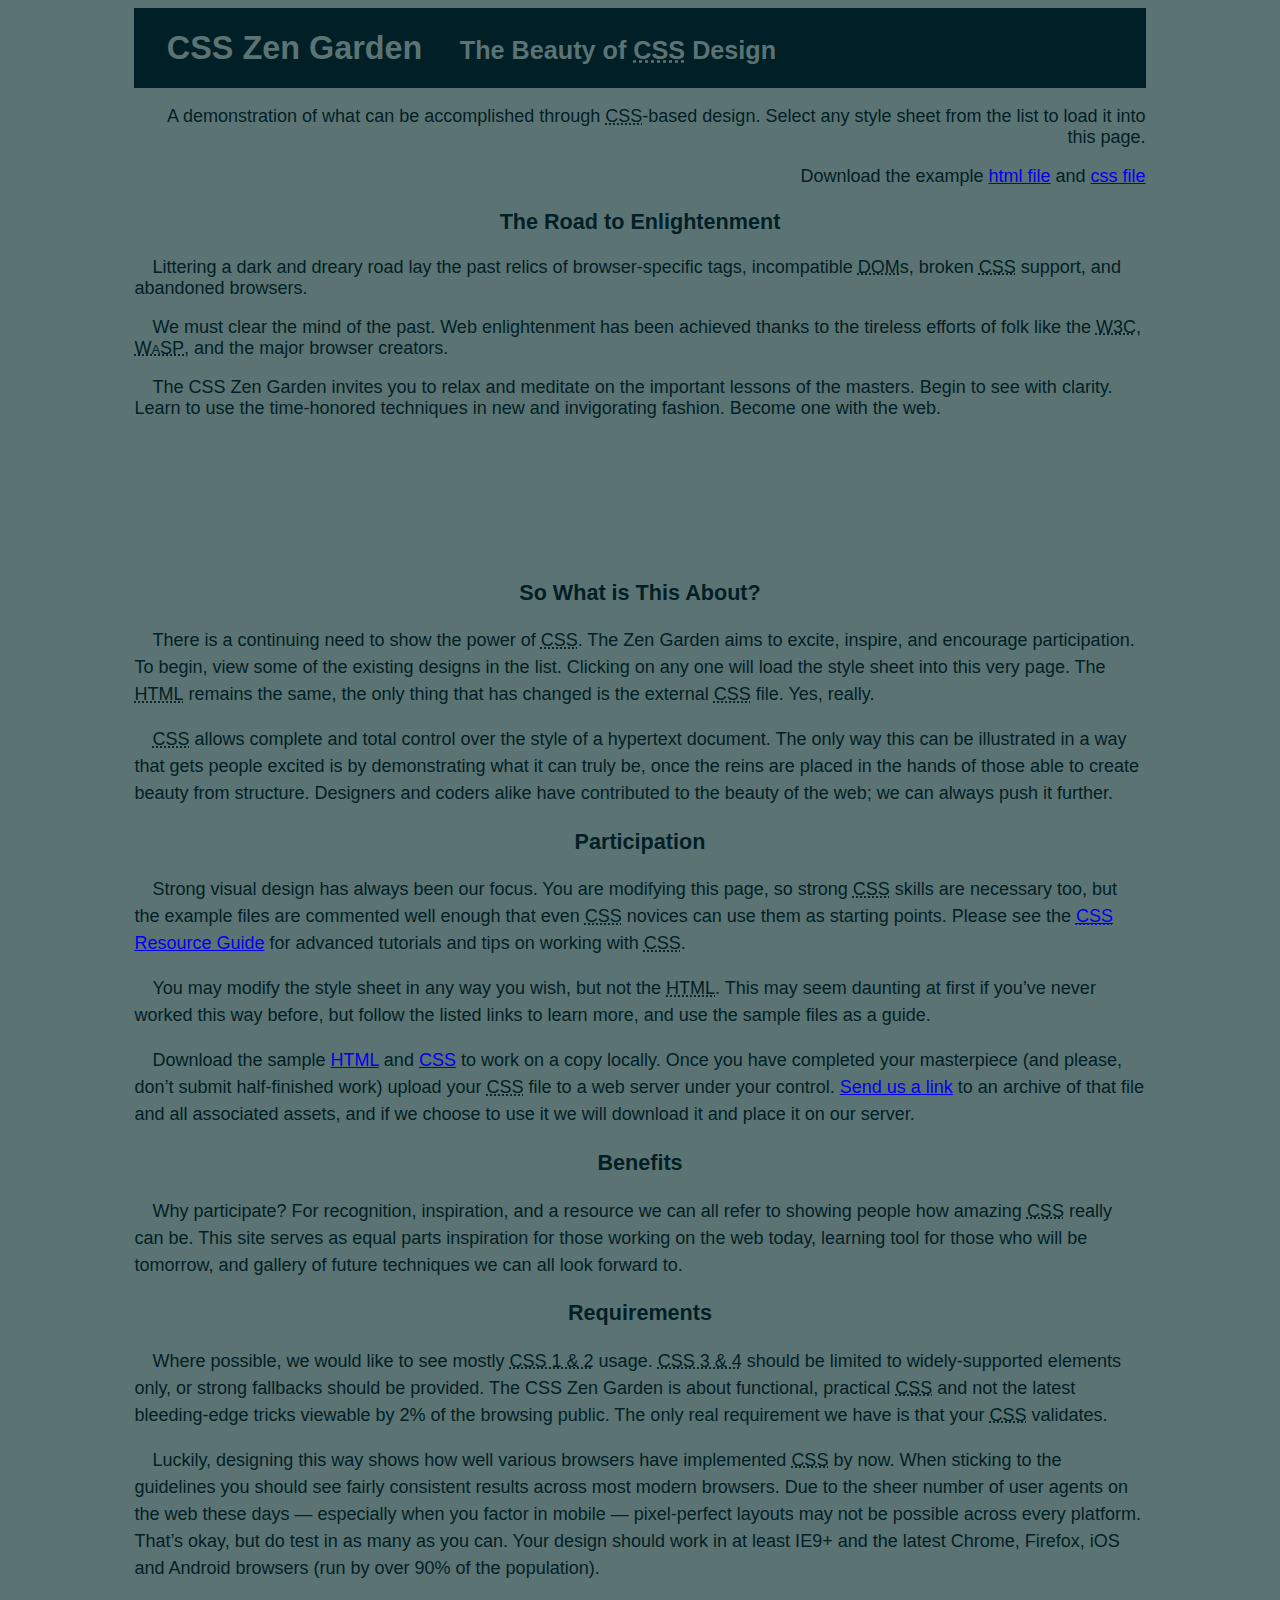
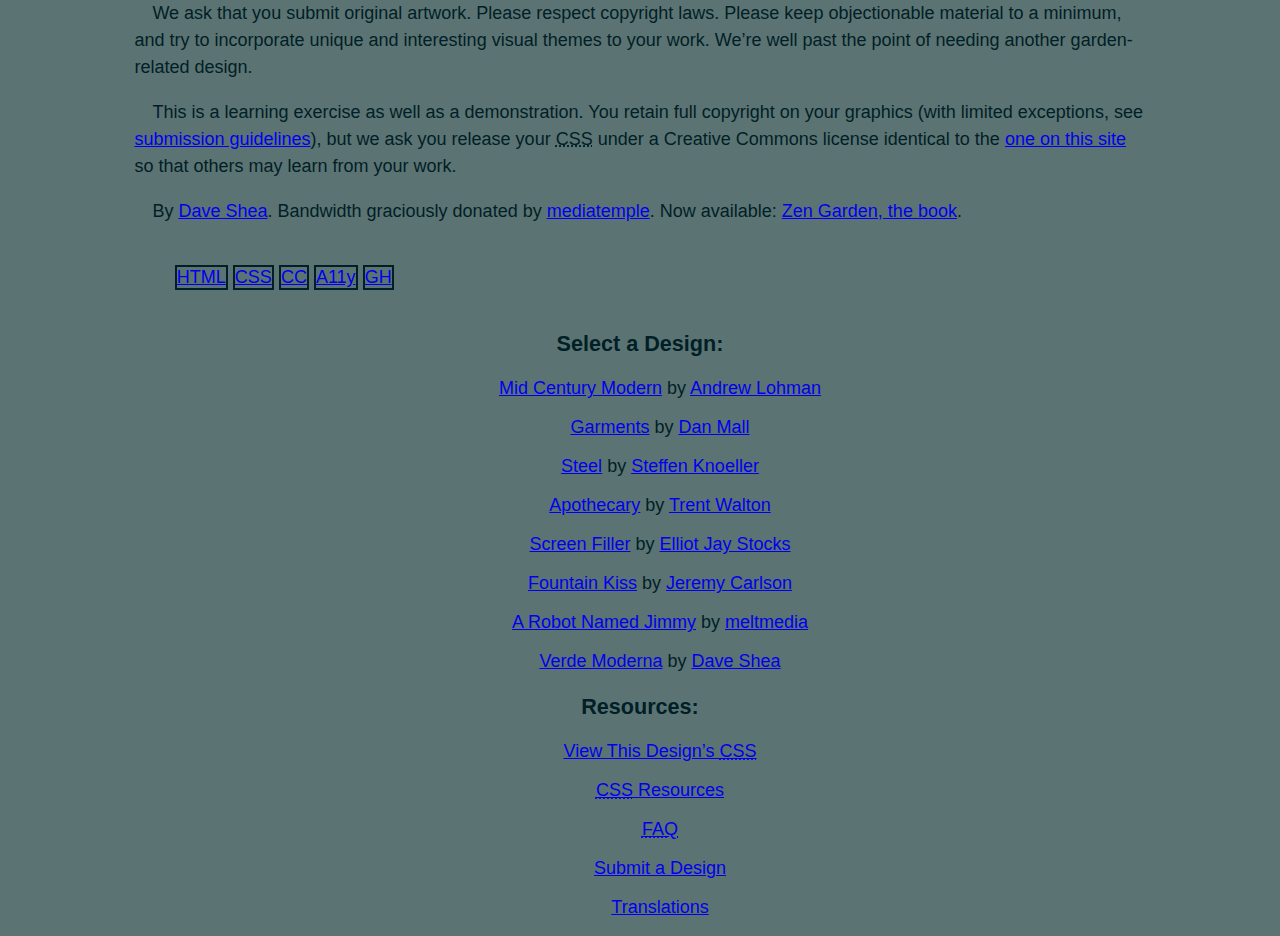
<file: CSS Box model/index.html>
<!DOCTYPE html>
<html lang="en">
<head>
	<meta charset="utf-8">
	<title>CSS Zen Garden: The Beauty of CSS Design</title>

	<link href="style.css" rel="stylesheet" />
</head>

<!--



	View source is a feature, not a bug. Thanks for your curiosity and
	interest in participating!

	Here are the submission guidelines for the new and improved csszengarden.com:

	- CSS3? Of course! Prefix for ALL browsers where necessary.
	- go responsive; test your layout at multiple screen sizes.
	- your browser testing baseline: IE9+, recent Chrome/Firefox/Safari, and iOS/Android
	- Graceful degradation is acceptable, and in fact highly encouraged.
	- use classes for styling. Don't use ids.
	- web fonts are cool, just make sure you have a license to share the files. Hosted
	  services that are applied via the CSS file (ie. Google Fonts) will work fine, but
	  most that require custom HTML won't. TypeKit is supported, see the readme on this
	  page for usage instructions: https://github.com/mezzoblue/csszengarden.com/

	And a few tips on building your CSS file:

	- use :first-child, :last-child and :nth-child to get at non-classed elements
	- use ::before and ::after to create pseudo-elements for extra styling
	- use multiple background images to apply as many as you need to any element
	- use the Kellum Method for image replacement, if still needed. http://goo.gl/GXxdI
	- don't rely on the extra divs at the bottom. Use ::before and ::after instead.

		
-->

<body id="css-zen-garden">
<div class="page-wrapper">

	<section class="intro" id="zen-intro">
		<header role="banner">
			<h1>CSS Zen Garden</h1>
			<h2>The Beauty of <abbr title="Cascading Style Sheets">CSS</abbr> Design</h2>
		</header>

		<div class="summary" id="zen-summary" role="article">
			<p>A demonstration of what can be accomplished through <abbr title="Cascading Style Sheets">CSS</abbr>-based design. Select any style sheet from the list to load it into this page.</p>
			<p>Download the example <a href="/examples/index" title="This page's source HTML code, not to be modified.">html file</a> and <a href="/examples/style.css" title="This page's sample CSS, the file you may modify.">css file</a></p>
		</div>

		<div class="preamble" id="zen-preamble" role="article">
			<h3>The Road to Enlightenment</h3>
			<p>Littering a dark and dreary road lay the past relics of browser-specific tags, incompatible <abbr title="Document Object Model">DOM</abbr>s, broken <abbr title="Cascading Style Sheets">CSS</abbr> support, and abandoned browsers.</p>
			<p>We must clear the mind of the past. Web enlightenment has been achieved thanks to the tireless efforts of folk like the <abbr title="World Wide Web Consortium">W3C</abbr>, <abbr title="Web Standards Project">WaSP</abbr>, and the major browser creators.</p>
			<p>The CSS Zen Garden invites you to relax and meditate on the important lessons of the masters. Begin to see with clarity. Learn to use the time-honored techniques in new and invigorating fashion. Become one with the web.</p>
		</div>
	</section>

	<div class="main supporting" id="zen-supporting" role="main">
		<div class="explanation" id="zen-explanation" role="article">
			<h3>So What is This About?</h3>
			<p>There is a continuing need to show the power of <abbr title="Cascading Style Sheets">CSS</abbr>. The Zen Garden aims to excite, inspire, and encourage participation. To begin, view some of the existing designs in the list. Clicking on any one will load the style sheet into this very page. The <abbr title="HyperText Markup Language">HTML</abbr> remains the same, the only thing that has changed is the external <abbr title="Cascading Style Sheets">CSS</abbr> file. Yes, really.</p>
			<p><abbr title="Cascading Style Sheets">CSS</abbr> allows complete and total control over the style of a hypertext document. The only way this can be illustrated in a way that gets people excited is by demonstrating what it can truly be, once the reins are placed in the hands of those able to create beauty from structure. Designers and coders alike have contributed to the beauty of the web; we can always push it further.</p>
		</div>

		<div class="participation" id="zen-participation" role="article">
			<h3>Participation</h3>
			<p>Strong visual design has always been our focus. You are modifying this page, so strong <abbr title="Cascading Style Sheets">CSS</abbr> skills are necessary too, but the example files are commented well enough that even <abbr title="Cascading Style Sheets">CSS</abbr> novices can use them as starting points. Please see the <a href="/pages/resources/" title="A listing of CSS-related resources"><abbr title="Cascading Style Sheets">CSS</abbr> Resource Guide</a> for advanced tutorials and tips on working with <abbr title="Cascading Style Sheets">CSS</abbr>.</p>
			<p>You may modify the style sheet in any way you wish, but not the <abbr title="HyperText Markup Language">HTML</abbr>. This may seem daunting at first if you&#8217;ve never worked this way before, but follow the listed links to learn more, and use the sample files as a guide.</p>
			<p>Download the sample <a href="/examples/index" title="This page's source HTML code, not to be modified.">HTML</a> and <a href="/examples/style.css" title="This page's sample CSS, the file you may modify.">CSS</a> to work on a copy locally. Once you have completed your masterpiece (and please, don&#8217;t submit half-finished work) upload your <abbr title="Cascading Style Sheets">CSS</abbr> file to a web server under your control. <a href="/pages/submit/" title="Use the contact form to send us your CSS file">Send us a link</a> to an archive of that file and all associated assets, and if we choose to use it we will download it and place it on our server.</p>
		</div>

		<div class="benefits" id="zen-benefits" role="article">
			<h3>Benefits</h3>
			<p>Why participate? For recognition, inspiration, and a resource we can all refer to showing people how amazing <abbr title="Cascading Style Sheets">CSS</abbr> really can be. This site serves as equal parts inspiration for those working on the web today, learning tool for those who will be tomorrow, and gallery of future techniques we can all look forward to.</p>
		</div>

		<div class="requirements" id="zen-requirements" role="article">
			<h3>Requirements</h3>
			<p>Where possible, we would like to see mostly <abbr title="Cascading Style Sheets, levels 1 and 2">CSS 1 &amp; 2</abbr> usage. <abbr title="Cascading Style Sheets, levels 3 and 4">CSS 3 &amp; 4</abbr> should be limited to widely-supported elements only, or strong fallbacks should be provided. The CSS Zen Garden is about functional, practical <abbr title="Cascading Style Sheets">CSS</abbr> and not the latest bleeding-edge tricks viewable by 2% of the browsing public. The only real requirement we have is that your <abbr title="Cascading Style Sheets">CSS</abbr> validates.</p>
			<p>Luckily, designing this way shows how well various browsers have implemented <abbr title="Cascading Style Sheets">CSS</abbr> by now. When sticking to the guidelines you should see fairly consistent results across most modern browsers. Due to the sheer number of user agents on the web these days &#8212; especially when you factor in mobile &#8212; pixel-perfect layouts may not be possible across every platform. That&#8217;s okay, but do test in as many as you can. Your design should work in at least IE9+ and the latest Chrome, Firefox, iOS and Android browsers (run by over 90% of the population).</p>
			<p>We ask that you submit original artwork. Please respect copyright laws. Please keep objectionable material to a minimum, and try to incorporate unique and interesting visual themes to your work. We&#8217;re well past the point of needing another garden-related design.</p>
			<p>This is a learning exercise as well as a demonstration. You retain full copyright on your graphics (with limited exceptions, see <a href="/pages/submit/guidelines/">submission guidelines</a>), but we ask you release your <abbr title="Cascading Style Sheets">CSS</abbr> under a Creative Commons license identical to the <a href="http://creativecommons.org/licenses/by-nc-sa/3.0/" title="View the Zen Garden's license information.">one on this site</a> so that others may learn from your work.</p>
			<p role="contentinfo">By <a href="http://www.mezzoblue.com/">Dave Shea</a>. Bandwidth graciously donated by <a href="http://www.mediatemple.net/">mediatemple</a>. Now available: <a href="http://www.amazon.com/exec/obidos/ASIN/0321303474/mezzoblue-20/">Zen Garden, the book</a>.</p>
		</div>

		<footer>
			<a href="http://validator.w3.org/check/referer" title="Check the validity of this site&#8217;s HTML" class="zen-validate-html">HTML</a>
			<a href="http://jigsaw.w3.org/css-validator/check/referer" title="Check the validity of this site&#8217;s CSS" class="zen-validate-css">CSS</a>
			<a href="http://creativecommons.org/licenses/by-nc-sa/3.0/" title="View the Creative Commons license of this site: Attribution-NonCommercial-ShareAlike." class="zen-license">CC</a>
			<a href="http://mezzoblue.com/zengarden/faq/#aaa" title="Read about the accessibility of this site" class="zen-accessibility">A11y</a>
			<a href="https://github.com/mezzoblue/csszengarden.com" title="Fork this site on Github" class="zen-github">GH</a>
		</footer>

	</div>


	<aside class="sidebar" role="complementary">
		<div class="wrapper">

			<div class="design-selection" id="design-selection">
				<h3 class="select">Select a Design:</h3>
				<nav role="navigation">
					<ul>
					<li>
						<a href="/221/" class="design-name">Mid Century Modern</a> by						<a href="http://andrewlohman.com/" class="designer-name">Andrew Lohman</a>
					</li>					<li>
						<a href="/220/" class="design-name">Garments</a> by						<a href="http://danielmall.com/" class="designer-name">Dan Mall</a>
					</li>					<li>
						<a href="/219/" class="design-name">Steel</a> by						<a href="http://steffen-knoeller.de" class="designer-name">Steffen Knoeller</a>
					</li>					<li>
						<a href="/218/" class="design-name">Apothecary</a> by						<a href="http://trentwalton.com" class="designer-name">Trent Walton</a>
					</li>					<li>
						<a href="/217/" class="design-name">Screen Filler</a> by						<a href="http://elliotjaystocks.com/" class="designer-name">Elliot Jay Stocks</a>
					</li>					<li>
						<a href="/216/" class="design-name">Fountain Kiss</a> by						<a href="http://jeremycarlson.com" class="designer-name">Jeremy Carlson</a>
					</li>					<li>
						<a href="/215/" class="design-name">A Robot Named Jimmy</a> by						<a href="http://meltmedia.com/" class="designer-name">meltmedia</a>
					</li>					<li>
						<a href="/214/" class="design-name">Verde Moderna</a> by						<a href="http://www.mezzoblue.com/" class="designer-name">Dave Shea</a>
					</li>					</ul>
				</nav>
			</div>

			<div class="design-archives" id="design-archives">
				<h3 class="archives">Archives:</h3>
				<nav role="navigation">
					<ul>
						<li class="next">
							<a href="/214/page1">
								Next Designs <span class="indicator">&rsaquo;</span>
							</a>
						</li>
						<li class="viewall">
							<a href="/pages/alldesigns/" title="View every submission to the Zen Garden.">
								View All Designs							</a>
						</li>
					</ul>
				</nav>
			</div>

			<div class="zen-resources" id="zen-resources">
				<h3 class="resources">Resources:</h3>
				<ul>
					<li class="view-css">
						<a href="style.css" title="View the source CSS file of the currently-viewed design.">
							View This Design&#8217;s <abbr title="Cascading Style Sheets">CSS</abbr>						</a>
					</li>
					<li class="css-resources">
						<a href="/pages/resources/" title="Links to great sites with information on using CSS.">
							<abbr title="Cascading Style Sheets">CSS</abbr> Resources						</a>
					</li>
					<li class="zen-faq">
						<a href="/pages/faq/" title="A list of Frequently Asked Questions about the Zen Garden.">
							<abbr title="Frequently Asked Questions">FAQ</abbr>						</a>
					</li>
					<li class="zen-submit">
						<a href="/pages/submit/" title="Send in your own CSS file.">
							Submit a Design						</a>
					</li>
					<li class="zen-translations">
						<a href="/pages/translations/" title="View translated versions of this page.">
							Translations						</a>
					</li>
				</ul>
			</div>
		</div>
	</aside>


</div>

<!--

	These superfluous divs/spans were originally provided as catch-alls to add extra imagery.
	These days we have full ::before and ::after support, favour using those instead.
	These only remain for historical design compatibility. They might go away one day.
		
-->
<div class="extra1" role="presentation"></div><div class="extra2" role="presentation"></div><div class="extra3" role="presentation"></div>
<div class="extra4" role="presentation"></div><div class="extra5" role="presentation"></div><div class="extra6" role="presentation"></div>

</body>
</html>
</file>
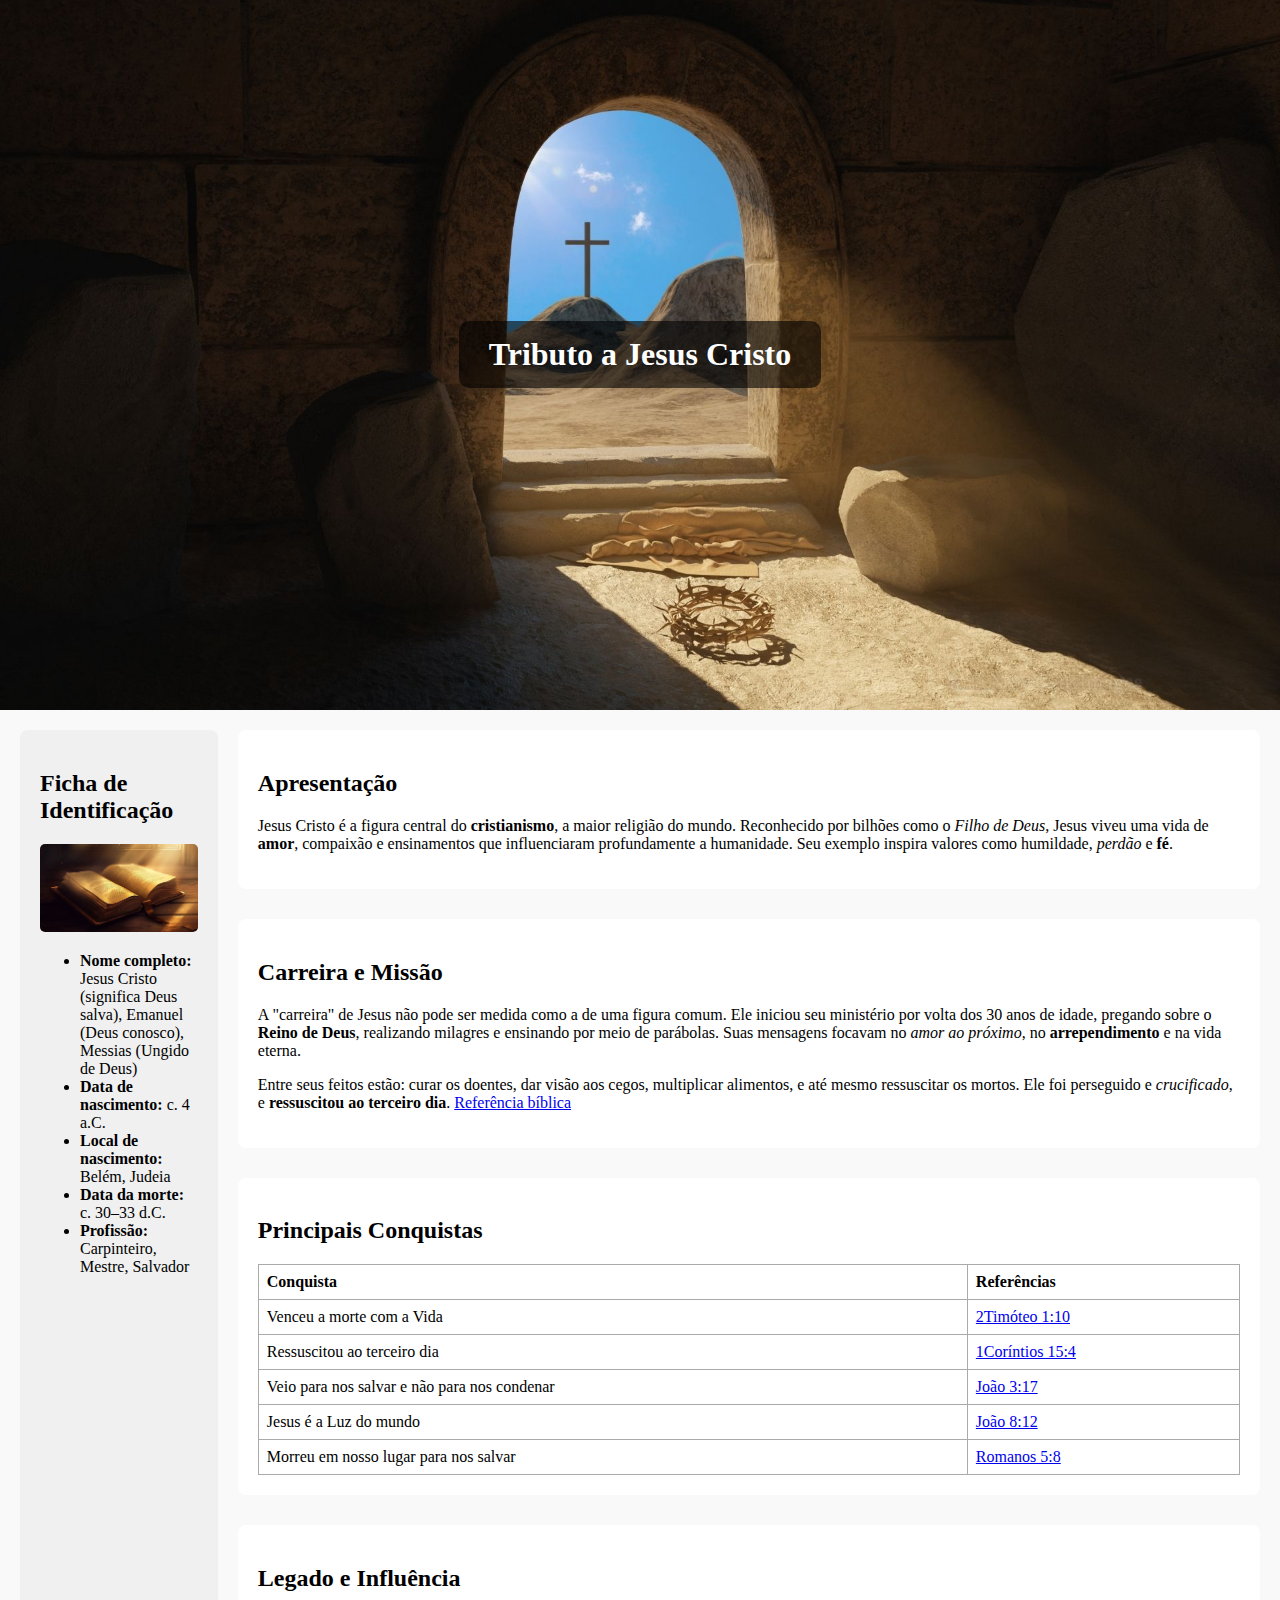
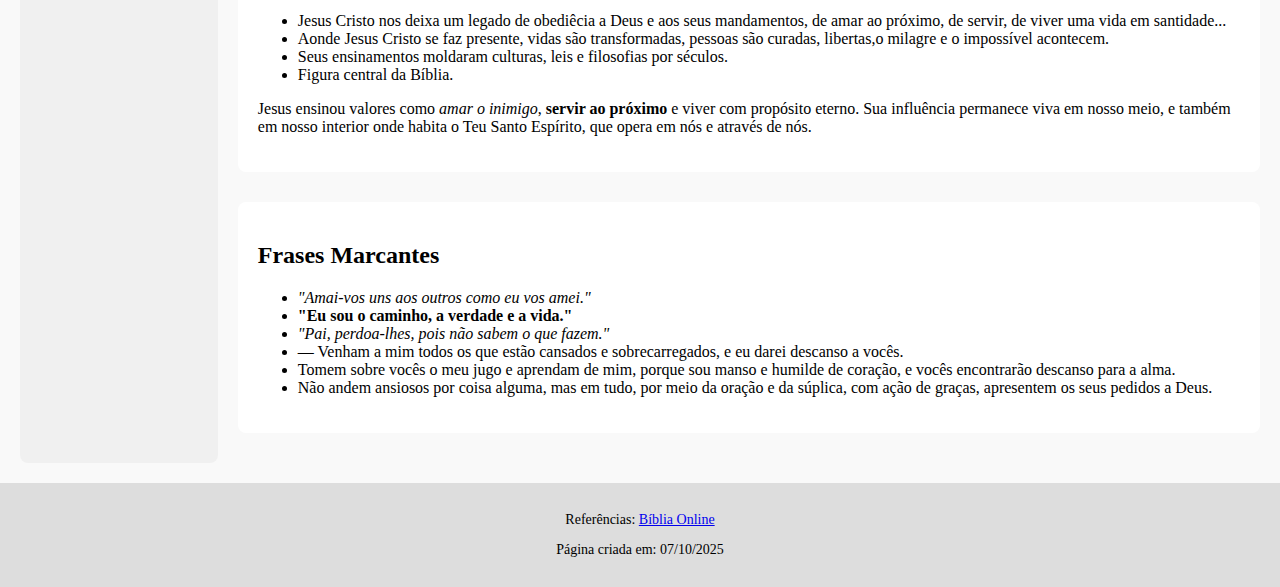
<file: tributo.html/index.html>
<!DOCTYPE html>
<html lang="pt-BR">
<head>
    <meta charset="UTF-8">
    <title>Tributo a Jesus Cristo <a href="imgs/437A-ressurreição-de-Jesus..jpg" target="_blank"> </a></title>  
    <style>

        body {
            font-family: Georgia, serif;
            margin: 0;
            background-color: #f9f9f9;
        }
        
         header {
            background-image: url('imgs/437A-ressurreição-de-Jesus..jpg');
            background-size: cover;
            background-position: center;
            color: white;
            padding: 300px 20px;
            text-align: center;
        }

        header h1 {
            background-color: rgba(0, 0, 0, 0.6);
            display: inline-block;
            padding: 15px 30px;
            border-radius: 10px;
        }
        main {
            display: flex;
            flex-direction: row;
            padding: 20px;
        }
        aside {
            width: 25%;
            background-color: #f0f0f0;
            padding: 20px;
            margin-right: 20px;
            border-radius: 8px;
        }
        section {
            background-color: white;
            padding: 20px;
            border-radius: 8px;
            margin-bottom: 30px;
        }
        footer {
            background-color: #ddd;
            text-align: center;
            padding: 15px;
            font-size: 14px;
        }
        table {
            width: 100%;
            border-collapse: collapse;
        }
        th, td {
            border: 1px solid #aaa;
            padding: 8px;
            text-align: left;
        }
        img {
            max-width: 100%;
            border-radius: 5px;
        }
    </style>
</head>
<body>

<header>
    <h1>Tributo a Jesus Cristo</h1>
</header>

<main>
    <aside>
        <h2>Ficha de Identificação</h2>
        <img src="imgs/pngtree-bible-gif-hd-wallpaper-image_2683159.jpg" alt="Jesus Cristo">
        <ul>
            <li><strong>Nome completo:</strong> Jesus Cristo (significa Deus salva), Emanuel (Deus conosco), Messias (Ungido de Deus) </li>
            <li><strong>Data de nascimento:</strong> c. 4 a.C.</li>
            <li><strong>Local de nascimento:</strong> Belém, Judeia</li>
            <li><strong>Data da morte:</strong> c. 30–33 d.C.</li>
            <li><strong>Profissão:</strong> Carpinteiro, Mestre, Salvador</li>
        </ul>
    </aside>

    <div>
        <section>
            <h2>Apresentação</h2>
            <p>
                Jesus Cristo é a figura central do <strong>cristianismo</strong>, a maior religião do mundo. Reconhecido por bilhões como o <em>Filho de Deus</em>,
                Jesus viveu uma vida de <strong>amor</strong>, compaixão e ensinamentos que influenciaram profundamente a humanidade.
                Seu exemplo inspira valores como humildade, <em>perdão</em> e <strong>fé</strong>.
            </p>
        </section>

        <section>
            <h2>Carreira e Missão</h2>
            <p>
                A "carreira" de Jesus não pode ser medida como a de uma figura comum. Ele iniciou seu ministério por volta dos 30 anos de idade,
                pregando sobre o <strong>Reino de Deus</strong>, realizando milagres e ensinando por meio de parábolas.
                Suas mensagens focavam no <em>amor ao próximo</em>, no <strong>arrependimento</strong> e na vida eterna.
            </p>
            <p>
                Entre seus feitos estão: curar os doentes, dar visão aos cegos, multiplicar alimentos, e até mesmo ressuscitar os mortos.
                Ele foi perseguido e <em>crucificado</em>, e <strong>ressuscitou ao terceiro dia</strong>. <a href="https://www.bible.com/pt/bible/129/1CO.15.4.NVI" target="_blank">Referência bíblica</a> 
            </p>
        </section>

        <section>
            <h2>Principais Conquistas</h2>
            <table>
                <tr>
                    <th>Conquista</th>
                    <th>Referências</th>
                </tr>
                <tr>
                    <td>Venceu a morte com a Vida</td>
                    <td> <a href="https://www.bible.com/pt/search/bible?query=venceu%20a%20morte%20com%20a%20vida" target="_blank">2Timóteo 1:10</a> </td>
                </tr>
                <tr>
                    <td>Ressuscitou ao terceiro dia</td>
                    <td> <a href="https://www.bible.com/pt/search/bible?query=ressucitou%20ao%20terceiro%20dia" target="_blank"> 1Coríntios 15:4</a> </td>
                </tr>
                <tr>
                    <td>Veio para nos salvar e não para nos condenar</td>
                    <td> <a href="https://www.bible.com/pt/bible/129/jhn.3.17" target="_blank">João 3:17</a> </td>
                </tr>
                <tr>
                    <td>Jesus é a Luz do mundo</td>
                    <td> <a href="https://www.bible.com/pt/bible/129/jhn.8.12" target="_blank">João 8:12</a> </td>
                </tr>
                <tr>
                    <td>Morreu em nosso lugar para nos salvar</td>
                    <td> <a href="https://www.bible.com/pt/bible/129/rom.5.8" target="_blank">Romanos 5:8</a> </td>
                </tr>
            </table>
        </section>

        <section>
            <h2>Legado e Influência</h2>
            <ul>
                <li>Jesus Cristo nos deixa um legado de obediêcia a Deus e aos seus mandamentos, de amar ao próximo, de servir, de viver uma vida em santidade... </li>
                <li>Aonde Jesus Cristo se faz presente, vidas são transformadas, pessoas são curadas, libertas,o milagre e o impossível acontecem.</li>
                <li>Seus ensinamentos moldaram culturas, leis e filosofias por séculos.</li>
                <li>Figura central da Bíblia.</li>
            </ul>
            <p>
                Jesus ensinou valores como <em>amar o inimigo</em>, <strong>servir ao próximo</strong> e viver com propósito eterno.
                Sua influência permanece viva em nosso meio, e também em nosso interior onde habita o Teu Santo Espírito, que opera em nós e através de nós.
            </p>
        </section>

        <section>
            <h2>Frases Marcantes</h2>
            <ul>
                <li><em>"Amai-vos uns aos outros como eu vos amei."</em></li>
                <li><strong>"Eu sou o caminho, a verdade e a vida."</strong></li>
                <li><em>"Pai, perdoa-lhes, pois não sabem o que fazem."</em></li>
                <li>― Venham a mim todos os que estão cansados e sobrecarregados, e eu darei descanso a vocês.</li>
                <li>Tomem sobre vocês o meu jugo e aprendam de mim, porque sou manso e humilde de coração, e vocês encontrarão descanso para a alma.</li>
                <li>Não andem ansiosos por coisa alguma, mas em tudo, por meio da oração e da súplica, com ação de graças, apresentem os seus pedidos a Deus.</li>
            </ul>
        </section>
    </div>
</main>

<footer>
    <p>Referências:
        <a href="https://www.bibliaonline.com.br" target="_blank">Bíblia Online</a>
    </p>
    <p>Página criada em: 07/10/2025</p>
</footer>

</body>
</html>
</file>
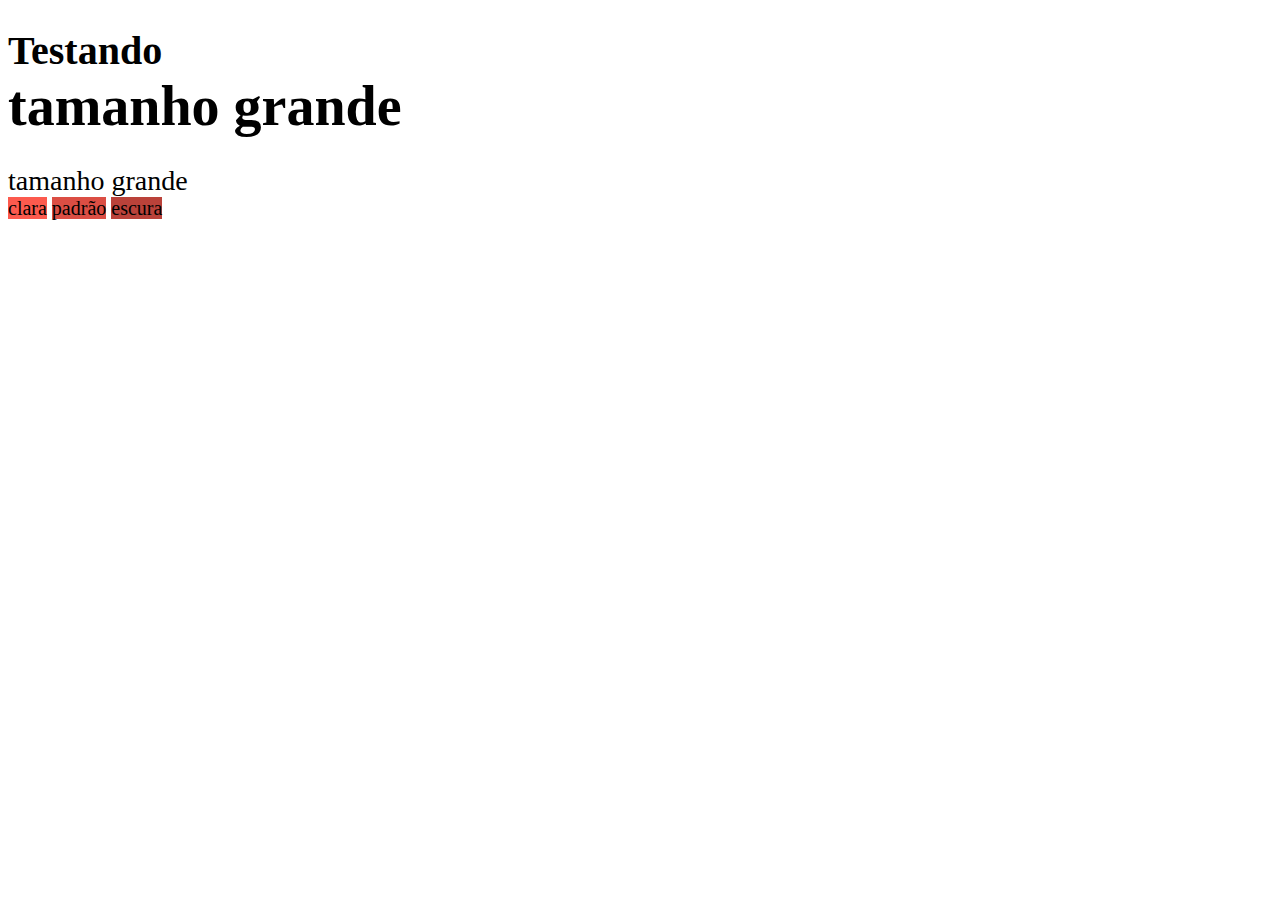
<file: CSS/seletores css.html/unidades de medida.html/index.html>
<!DOCTYPE html>
<html>
    <head>
        <title>Exercícios Unidades de Medida</title>
        <link href="style.css" rel="stylesheet" />
        <body>
          <h1>
            Testando
            <div class="principal">tamanho grande</div>
        </h1>
        
        <div class="secundario">tamanho grande</div>

        <div>
            <span class="cor-clara">clara</span>
            <span class="cor">padrão</span>
            <span class="cor-escura">escura</span>
        </div>
        </body>
    </head>
</html>
</file>
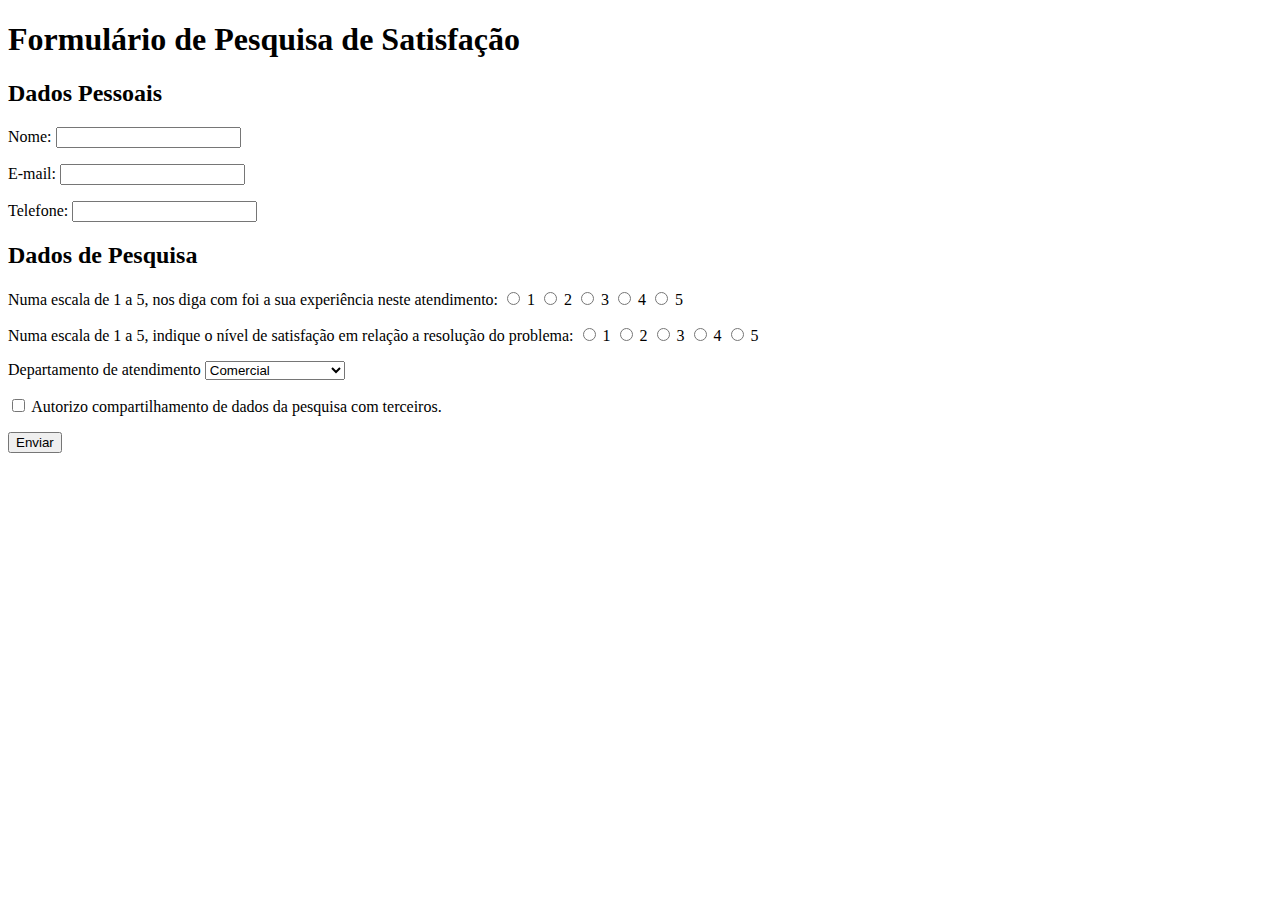
<file: formulario.html/formulario.html>
<!DOCTYPE html>
<html>
    <head>
        <title>Formulário de Pesquisa</title>
    </head>
    <body>
        <h1>Formulário de Pesquisa de Satisfação</h1>
        <form method="post" action="processar-pesquisa.html">
            <section> 
                <h2>Dados Pessoais</h2>
                <p>
                    <label for="nome">Nome: </label>
                    <input type="text" id="nome"/>
                </p>
                <p>
                    <label for="email">E-mail: </label>
                    <input type="e-mail" id="email"/>
                </p>
                <p>
                    <label for="telefone">Telefone: </label>
                    <input type="tel" id="telefone"/>
                </p>
            </section>
            <section>
                <h2>Dados de Pesquisa</h2>
                <p>
                   Numa escala de 1 a 5, nos diga com foi a sua experiência neste atendimento:
                   <input type="radio" id="1" name="nível-atendimento"/>
                   <label for="1">1</label>
                   <input type="radio" id="2" name="nível-atendimento"/>
                   <label for="2">2</label>
                   <input type="radio" id="3" name="nível-atendimento"/>
                   <label for="3">3</label>
                   <input type="radio" id="4" name="nível-atendimento"/>
                   <label for="4">4</label>
                   <input type="radio" id="5" name="nível-atendimento"/>
                   <label for="5">5</label>
                </p>
                <p>
                   Numa escala de 1 a 5, indique o nível de satisfação em relação a resolução do problema:
                    <input type="radio" id="1" name="nível-resolução"/>
                   <label for="1">1</label>
                   <input type="radio" id="2" name="nível-resolução"/>
                   <label for="2">2</label>
                   <input type="radio" id="3" name="nível-resolução"/>
                   <label for="3">3</label>
                   <input type="radio" id="4" name="nível-resolução"/>
                   <label for="4">4</label>
                   <input type="radio" id="5" name="nível-resolução"/>
                   <label for="5">5</label>
                </p>
                <p>
                   <label for="departamento">Departamento de atendimento</label>
                   <select>
                    <option>Comercial</option>
                    <option>Logística</option>
                    <option>Financeiro</option>
                    <option>Recursos Humanos</option>
                    <option>Marketing</option>
                   </select>
                </p>
                <p>
                    <input type="checkbox" id="compartilhar-dados" />
                    <label for="compartilhar-dados">Autorizo compartilhamento de dados da pesquisa com terceiros.</label>
                </p>
            </section>
            <input type="submit" value="Enviar" />

        </form>
    </body>
</html>
</file>
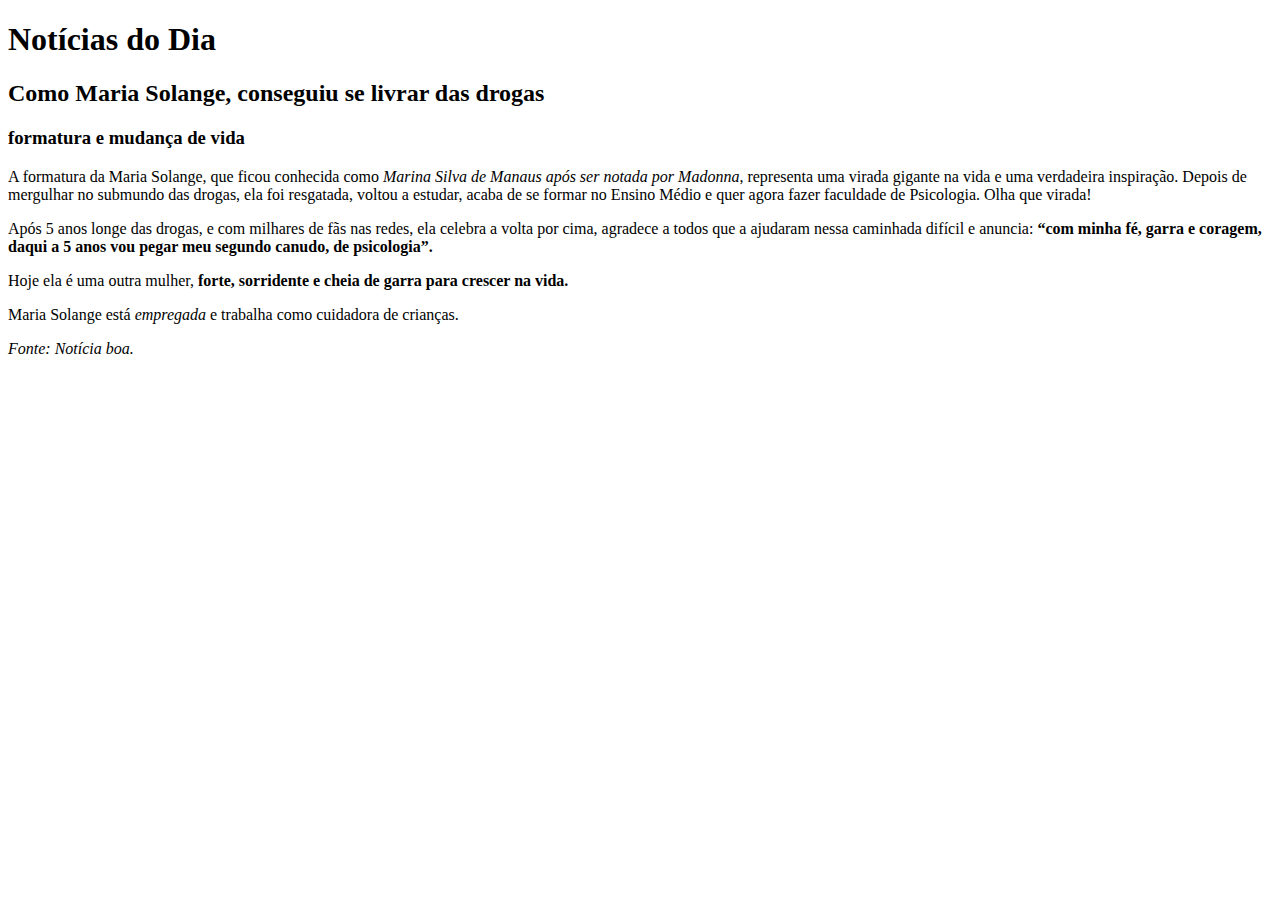
<file: noticia1.html/noticia.html>
<!DOCTYPE html>
<html>
<head>
    <title>
        Notícias do Dia
    </title>
</head>
<body>
    <h1> Notícias do Dia</h1>
    <h2>Como Maria Solange, conseguiu se livrar das drogas</h2>
    <h3>formatura e <strong>mudança de vida</strong></h3>
    <p>
    A formatura da Maria Solange, que ficou conhecida como <em>Marina Silva de Manaus após ser notada por Madonna</em>, representa uma virada gigante na vida e uma verdadeira inspiração. Depois de mergulhar no submundo das drogas, ela foi resgatada, voltou a estudar, acaba de se formar no Ensino Médio e quer agora fazer faculdade de Psicologia. Olha que virada!
    </p>
    <p>
        Após 5 anos longe das drogas, e com milhares de fãs nas redes, ela celebra a volta por cima, agradece a todos que a ajudaram nessa caminhada difícil e anuncia: <strong> “com minha fé, garra e coragem, daqui a 5 anos vou pegar meu segundo canudo, de psicologia”. </strong>
    </p>
    <p>
        Hoje ela é uma outra mulher, <strong>forte, sorridente e cheia de garra para crescer na vida.</strong>
    </p>
    <p>
        Maria Solange está  <em>empregada</em> e trabalha como cuidadora de crianças.
    </p>
    <p>
       <em> Fonte: Notícia boa.</em>
    </p>
   </body>
</html>
</file>
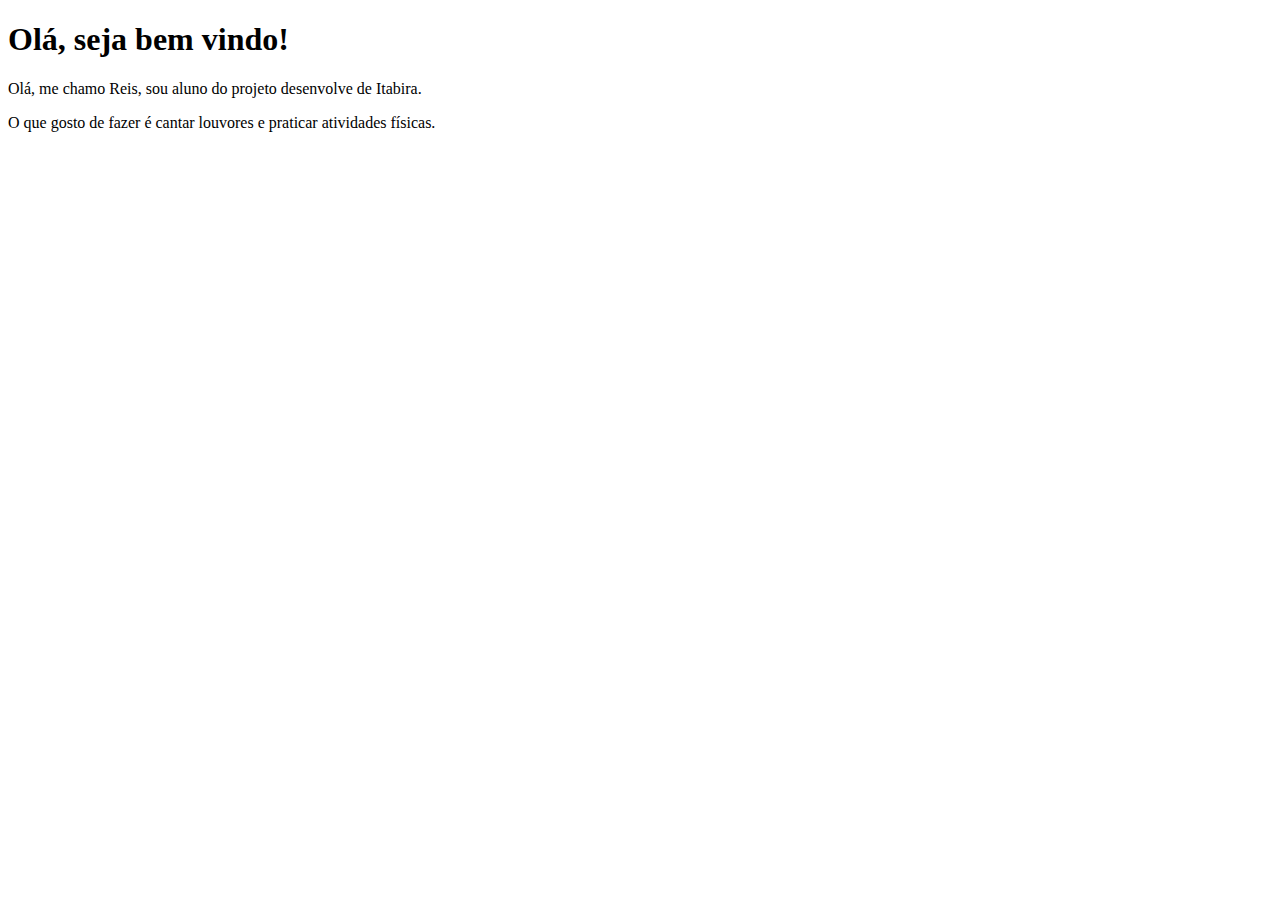
<file: pagina.html/hello.html>
<!DOCTYPE html>
<html>
  <head>
<title>Olá!</title>
  </head> 
  <body>
<h1>Olá, seja bem vindo!</h1>
<p>
    Olá, me chamo Reis, sou aluno do projeto desenvolve de Itabira.
</p>
<p>
    O que gosto de fazer é cantar louvores e praticar atividades físicas.
</p>
  </body> 
</html>
</file>
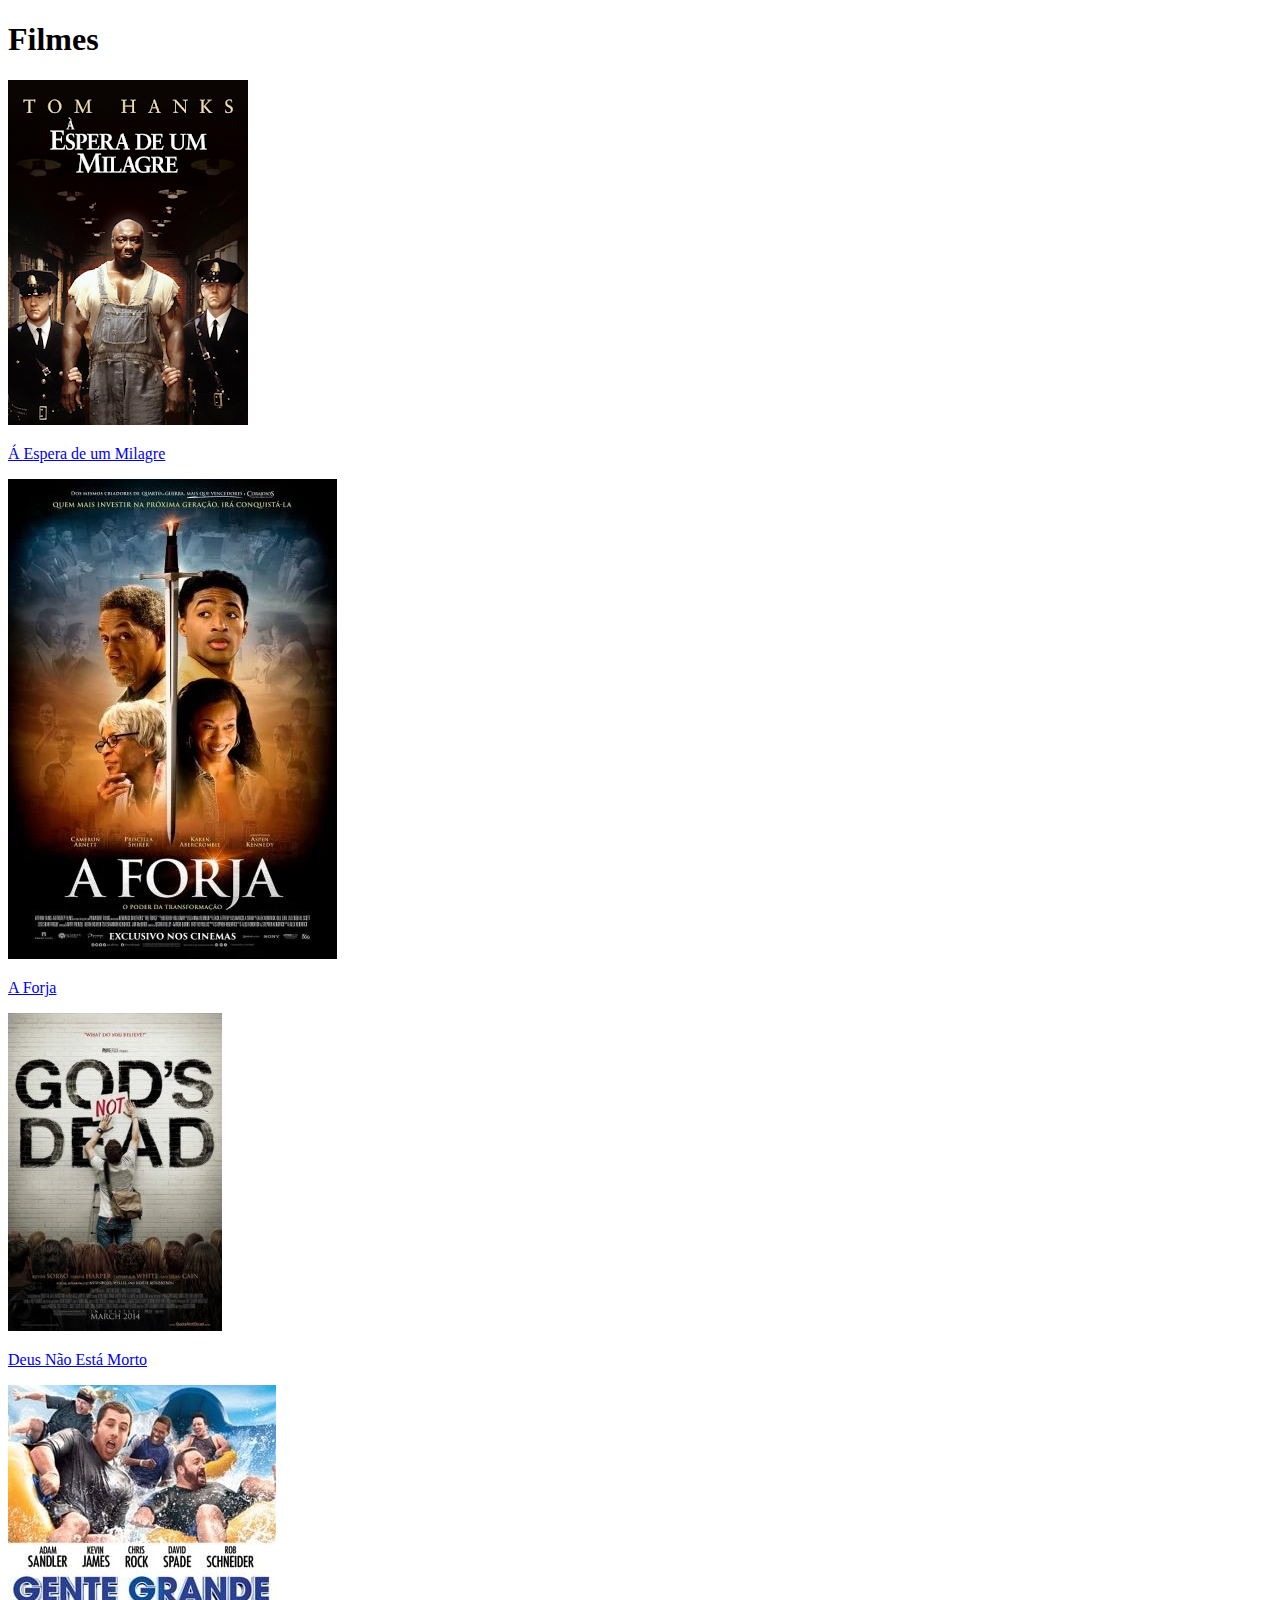
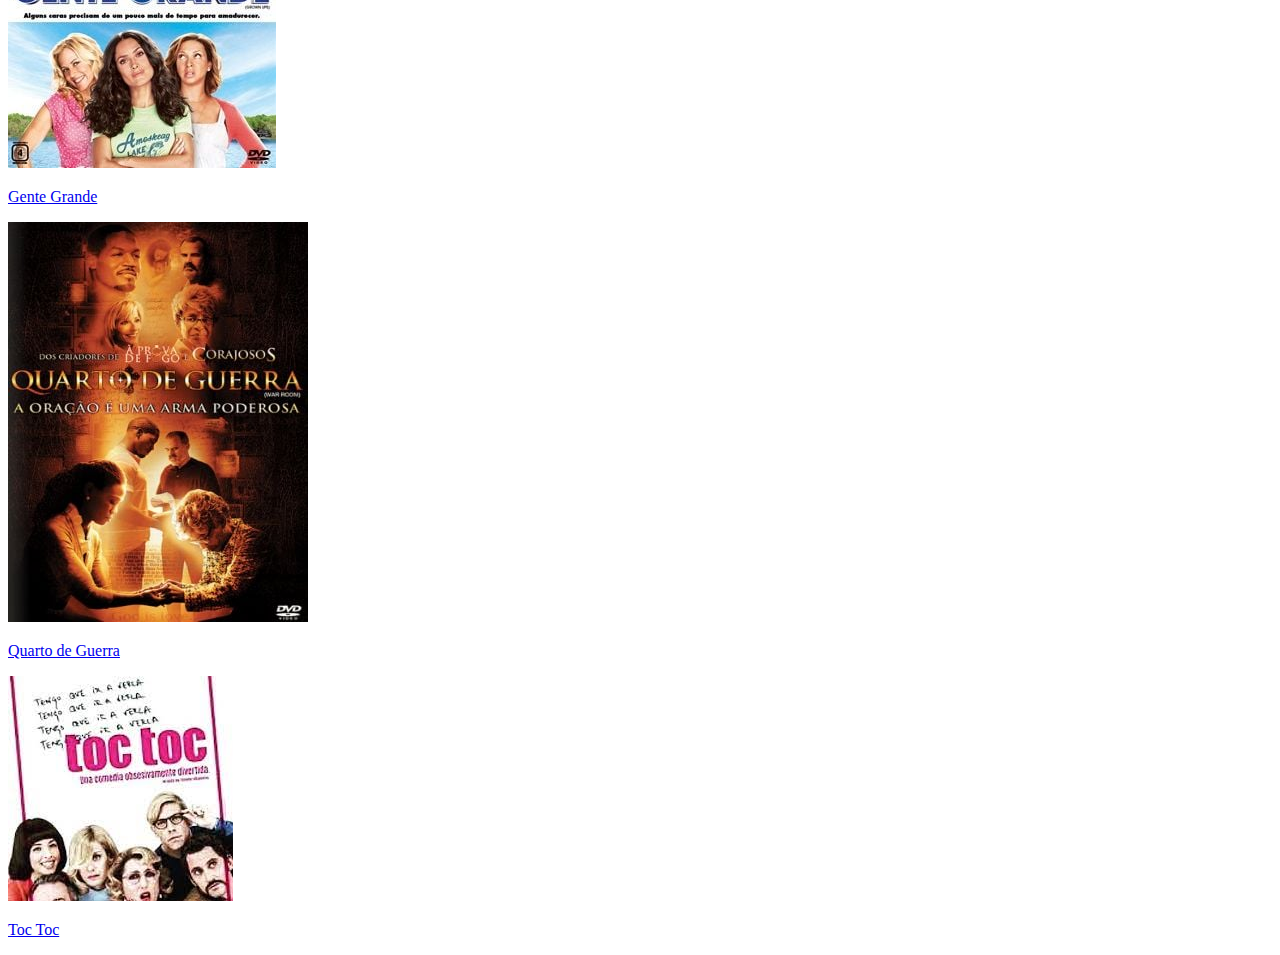
<file: página filmes.html/filmes.html>
<!DOCTYPE html>
<html>
    <head>
<title>Filmes Favoritos</title>
    </head>
    <body>
        <h1 id="título">Filmes</h1>
        <section>
          <img src="./imgs/a espera de um milagre.webp" />  
          <p>
          <a href="https://pt.wikipedia.org/wiki/%C3%80_Espera_de_um_Milagre">Á Espera de um Milagre</a> 
          </p>
        </section>
         <section>
          <img src="./imgs/a forja.webp" />  
          <p>
          <a href="https://pt.wikipedia.org/wiki/The_Forge">A Forja</a> 
          </p>
        </section>
         <section>
          <img src="./imgs/God's_Not_Dead.jpg" />  
          <p>
          <a href="https://pt.wikipedia.org/wiki/Deus_N%C3%A3o_Est%C3%A1_Morto">Deus Não Está Morto</a> 
          </p>
        </section>
        <section>
          <img src="./imgs/gente grande.jpg" />  
          <p>
          <a href="https://pt.wikipedia.org/wiki/Grown_Ups">Gente Grande</a> 
          </p>
        </section>
         <section>
          <img src="./imgs/quarto de guerra.jpg" />  
          <p>
          <a href="https://pt.wikipedia.org/wiki/War_Room">Quarto de Guerra</a> 
          </p>
        </section>
           <section>
          <img src="./imgs/toc toc.jpg" />  
          <p>
          <a href="https://pt.wikipedia.org/wiki/Toc_Toc">Toc Toc</a> 
          </p>
        </section>
    </body>
</html>
</file>
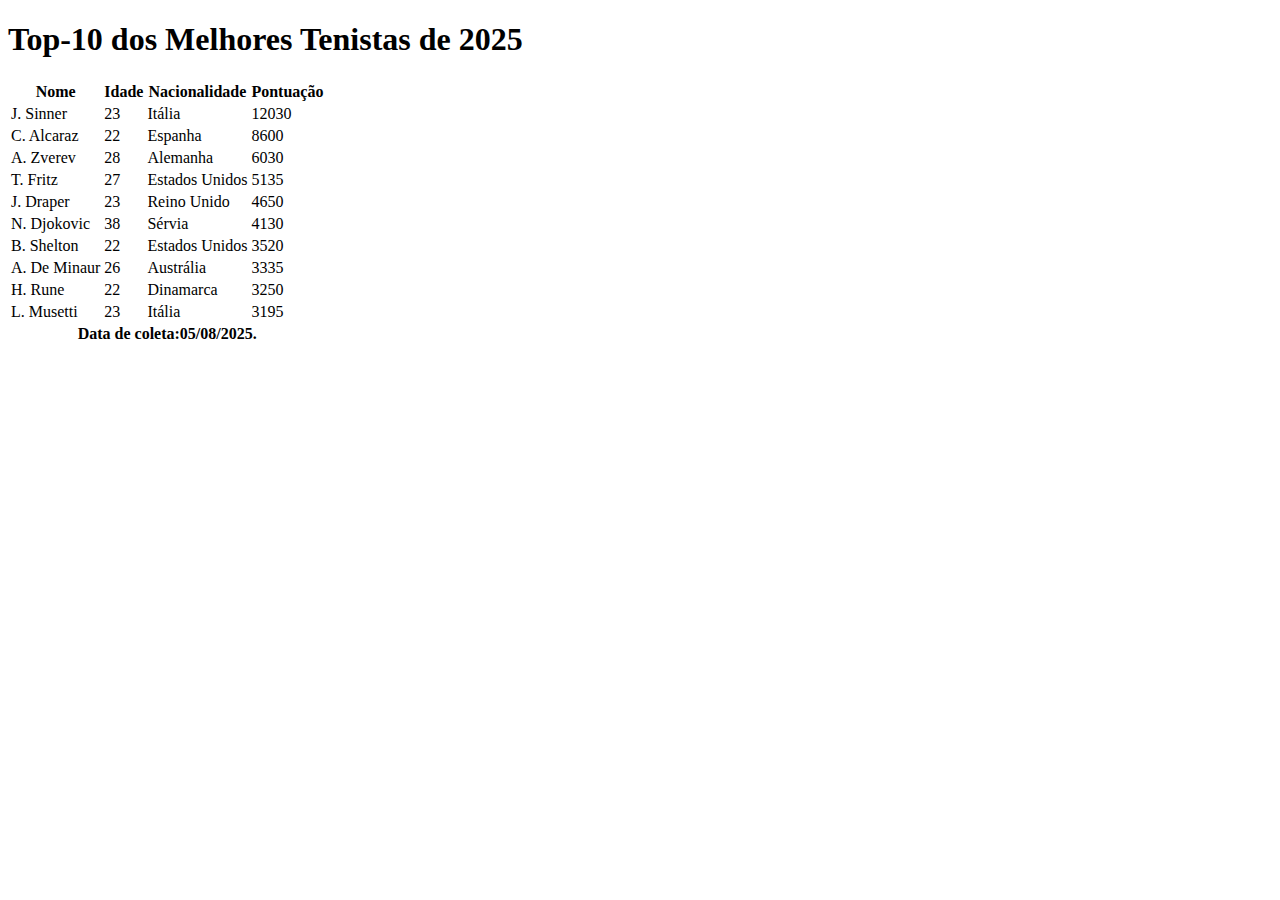
<file: tabela.html/tenistas.html>
<!DOCTYPE html>
<html>
    <head>
<title>Ranking de Tenistas</title>
    </head>
    <body>
      <h1>Top-10 dos Melhores Tenistas de 2025</h1>  
      <table>
        <thead>
            <tr>
                <th>Nome</th>
                <th>Idade</th>
                <th>Nacionalidade</th>
                <th>Pontuação</th>
            </tr>
        </thead>
        <tbody>
            <tr>
            <td>J. Sinner</td>
            <td>23</td>
            <td>Itália</td>
            <td>12030</td>
           </tr>
            <tr>
                 <td>C. Alcaraz</td>
                 <td>22</td>
                 <td>Espanha</td>
                 <td>8600</td>
            </tr>
            <tr>
                 <td>A. Zverev</td>
                 <td>28</td>
                 <td>Alemanha</td>
                 <td>6030</td>
            </tr>
            <tr>
                 <td>T. Fritz</td>
                 <td>27</td>
                 <td>Estados Unidos</td>
                 <td>5135</td>
                 </tr>
            <tr>
                 <td>J. Draper</td>
                 <td>23</td>
                 <td>Reino Unido</td>
                 <td>4650</td>
            </tr>
            <tr>
                  <td>N. Djokovic</td>
                  <td>38</td>
                  <td>Sérvia</td>
                  <td>4130</td>
            </tr>
            <tr>
                  <td>B. Shelton</td>
                  <td>22</td>
                  <td>Estados Unidos</td>
                  <td>3520</td>
            </tr>
            <tr>
                  <td>A. De Minaur</td>
                  <td>26</td>
                  <td>Austrália</td>
                  <td>3335</td>
            </tr>
            <tr>
                 <td>H. Rune</td>
                 <td>22</td>
                 <td>Dinamarca</td>
                 <td>3250</td>
            </tr>
            <tr>
                 <td>L. Musetti</td>
                 <td>23</td>
                 <td>Itália</td>
                 <td>3195</td>
            </tr>
        </tbody>
        <tfoot>
            <tr>
                <th colspan="4">Data de coleta:05/08/2025.</th>
            </tr>
        </tfoot>
      </table>
    </body>
</html>
</file>
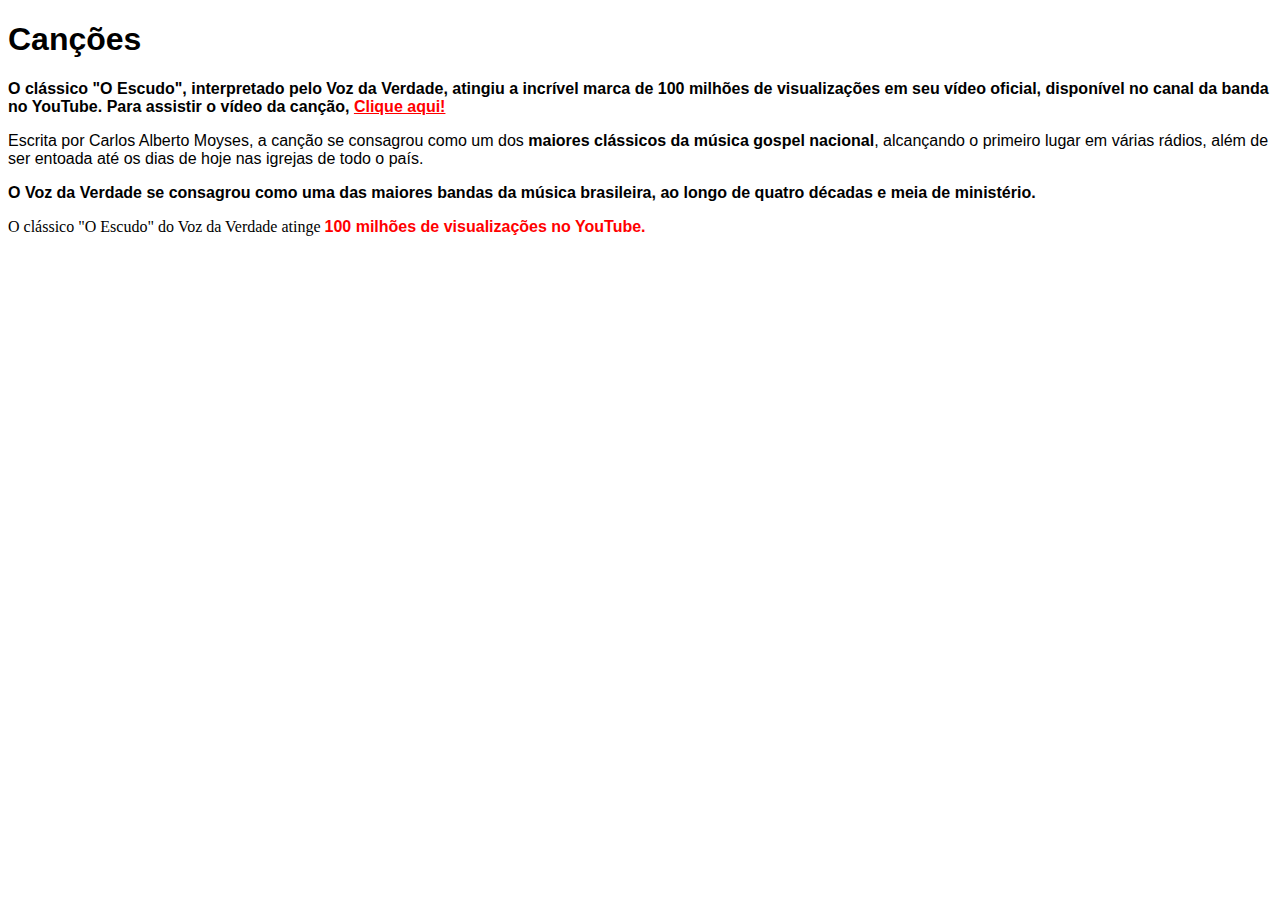
<file: CSS/seletores css.html/seletores.html>
<!DOCTYPE html>
<html>
    <head>
        <title>Exercícios Seletores</title>
        <link href="style.css" rel="stylesheet" />
    </head>
    <body>

<h1 class="destaque">Canções</h1>
<p>
O clássico "O Escudo", interpretado pelo Voz da Verdade, atingiu a incrível marca de 100 milhões de visualizações em seu vídeo oficial, disponível no canal da banda no YouTube.
 Para assistir o vídeo da canção, <a href="https://www.youtube.com/watch?v=PNNJksqrz-U&list=RDPNNJksqrz-U&start_radio=1">Clique aqui!</a>
</p>
<p>
Escrita por Carlos Alberto Moyses, a canção se consagrou como um dos <STRong>maiores clássicos da música gospel nacional</STRong>, alcançando o primeiro lugar em várias rádios, além de ser entoada até os dias de hoje nas igrejas de todo o país.
</p>
<p class="destaque">
    O Voz da Verdade se consagrou como uma das maiores bandas da música brasileira, ao longo de quatro décadas e meia de ministério.
</p>

<div>
O clássico "O Escudo" do Voz da Verdade atinge <strong class="destaque">100 milhões de visualizações no YouTube.</strong>
</div>
     

    </body>
</html>
</file>
<file: CSS Box model/style.css>
aside ul {
    list-style-type: none;
}

aside ul li {
    margin: 1em;
    text-align: center;
}


.page-wrapper {
    width: 80%;
    max-width: 1280px;
    margin: auto;
}

#zen-intro{
    height: 550px;
}

#design-archives {
    display: none;
}

#zen-intro header {
    background-color: #011F26;
    color: #5C7373;
}

#zen-intro header h1, #zen-intro header h2{
    display: inline-block;
}

#zen-intro header h1 {
    margin-left: 1em;
    margin-right: 1em;
}


.main footer {
    margin: 4%;
}
.main footer a {
    border: solid 2px #011F26;
    padding: 0,5em;
    display: inline-block;

}



html { 
    background: #5C7373;
    color: #011F26;  
    
    font-size: 18px;
    font-family: Helvetica, sans-serif;
}

p {
    text-indent: 1em;
}

h1, h2, h3 {
    text-align: center;
}

h1 {font-size: 1.8rem;}
h2 {font-size: 1.4rem;}
h3 {font-size: 1.2rem;}

.summary {text-align: right;}
.main p {line-height: 1.5;}
abbr {font-variant: small-caps;}
</file>
<file: CSS/seletores css.html/unidades de medida.html/style.css>
/*
1. Analise o código CSS abaixo e calcule em pixels o tamanho da fonte dos elementos:

a. h1 

b. principal 

c. secundário
*/

html { font-size: 20px; }

html h1 { font-size: 2rem; } /* 2 * 20 = 40px */

h1 > .principal { font-size: 1.4em; } /* 1.4 * 40 = 56px */

html .secundario { font-size: 1.4rem; } /* 1.4 * 20 = 28px */

/*
2. Dada a cor definida no formato RGBrgb(219, 78, 68) , calcule duas possíveis variações, uma 15% mais clara, outra 15% mais escura. Coloque as cores lado-a-lado e compare os resultados.
*/

.cor {
    background: rgb(219, 78, 68);
}

.cor-clara {
    background: rgb(252, 90, 78);

}

.cor-escura {
    background: rgb(186, 66, 58);

}
</file>
<file: CSS/seletores css.html/style.css>
/*
1. Implemente um código CSS para mudar as cores dos links de uma página. A cor padrão do link deverá ser vermelha ( red ) e deverá mudar para limão (lemon) quando sobreposta pelo mouse.
*/
a {
    color: red;
}

a:hover {
    color: lime;
}

/*
2. Implemente um código CSS que irá customizar os parágrafos da seguinte forma.

Parágrafos em geral terão a fonte Arial

Parágrafos declarados logo após h1 ficarão em negrito
*/
p{
    font-family: 'Arial';
}

h1 + p {
    font-weight: bold;
}

/*
3. Implemente um código CSS para estilizar a classe .destaque da seguinte forma.

Por padrão, utilizará a fonte Arial

Se atribuída a um parágrafo, ficará em negrito

Se atribuída a um <strong> , ficará em vermelho
*/
.destaque {
    font-family: Arial;
}

p.destaque {
    font-weight: bold;
}

strong.destaque {
    color: red;
}
</file>
